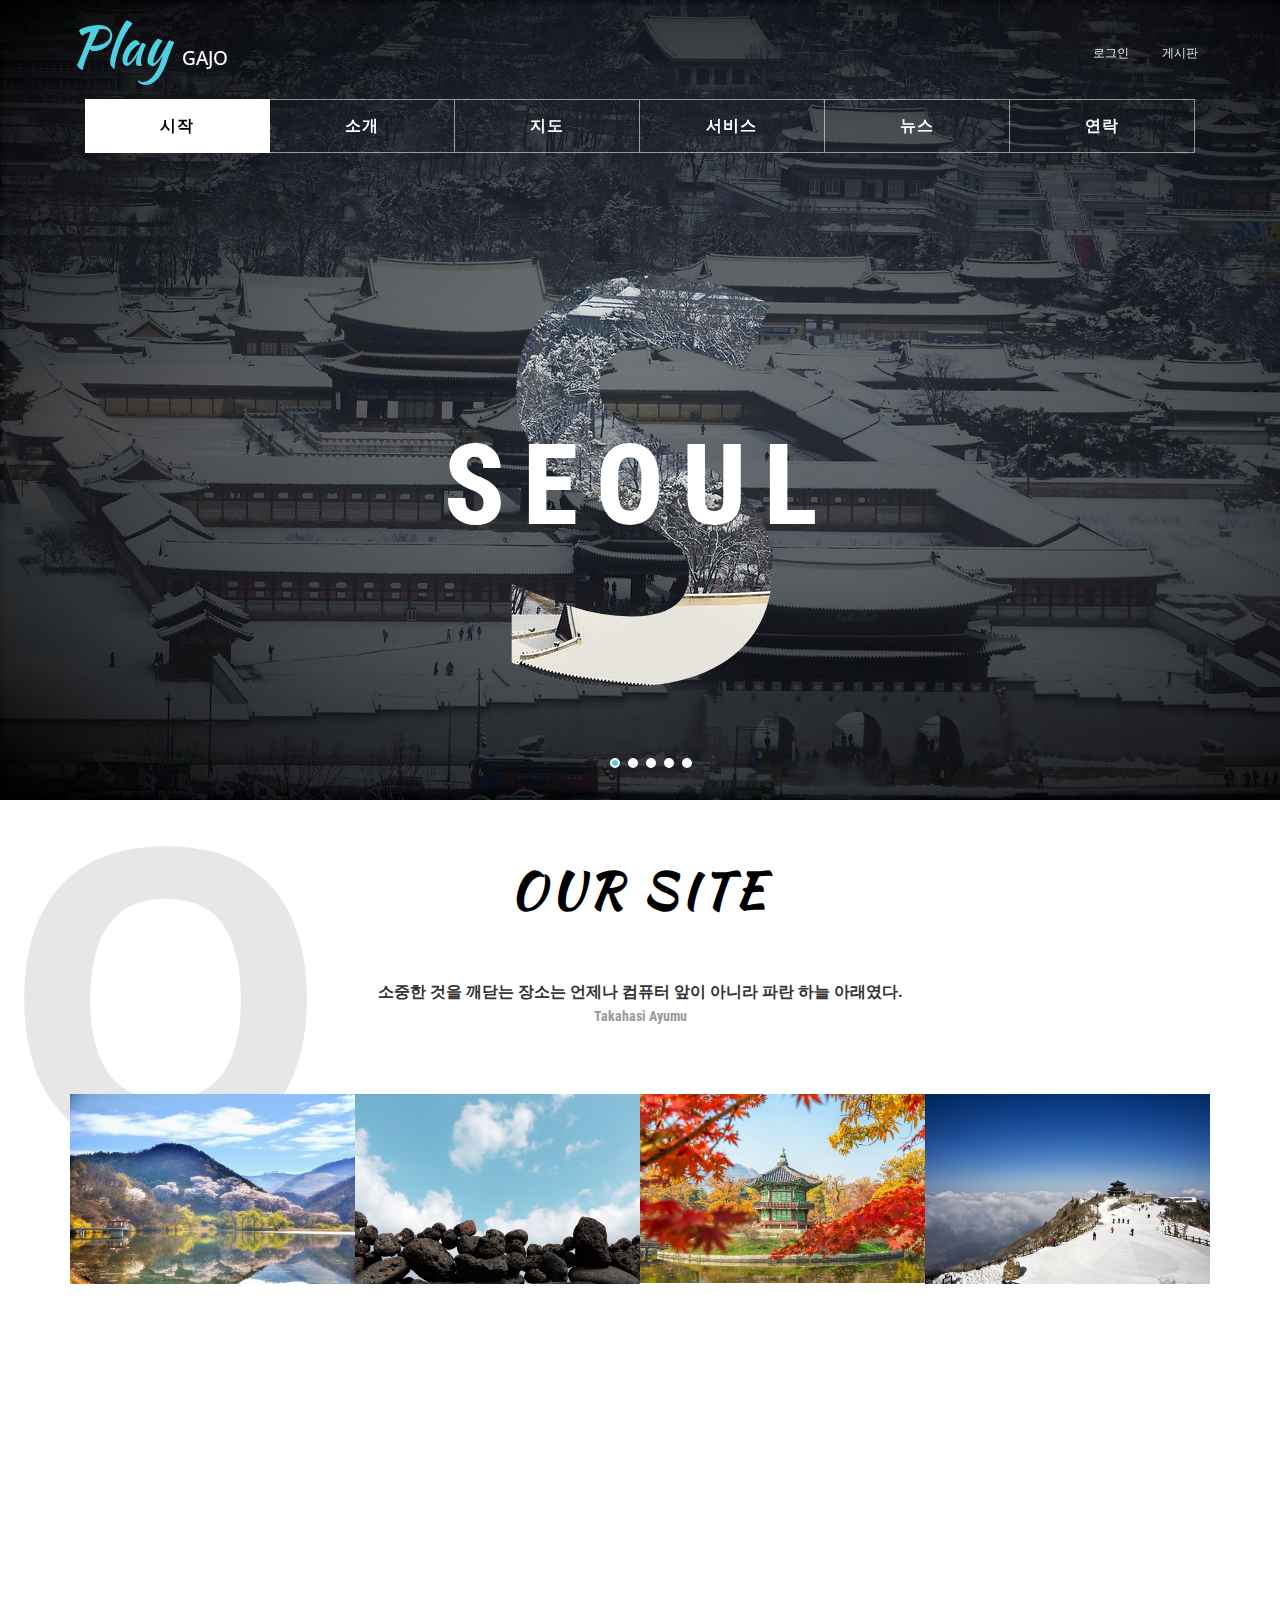
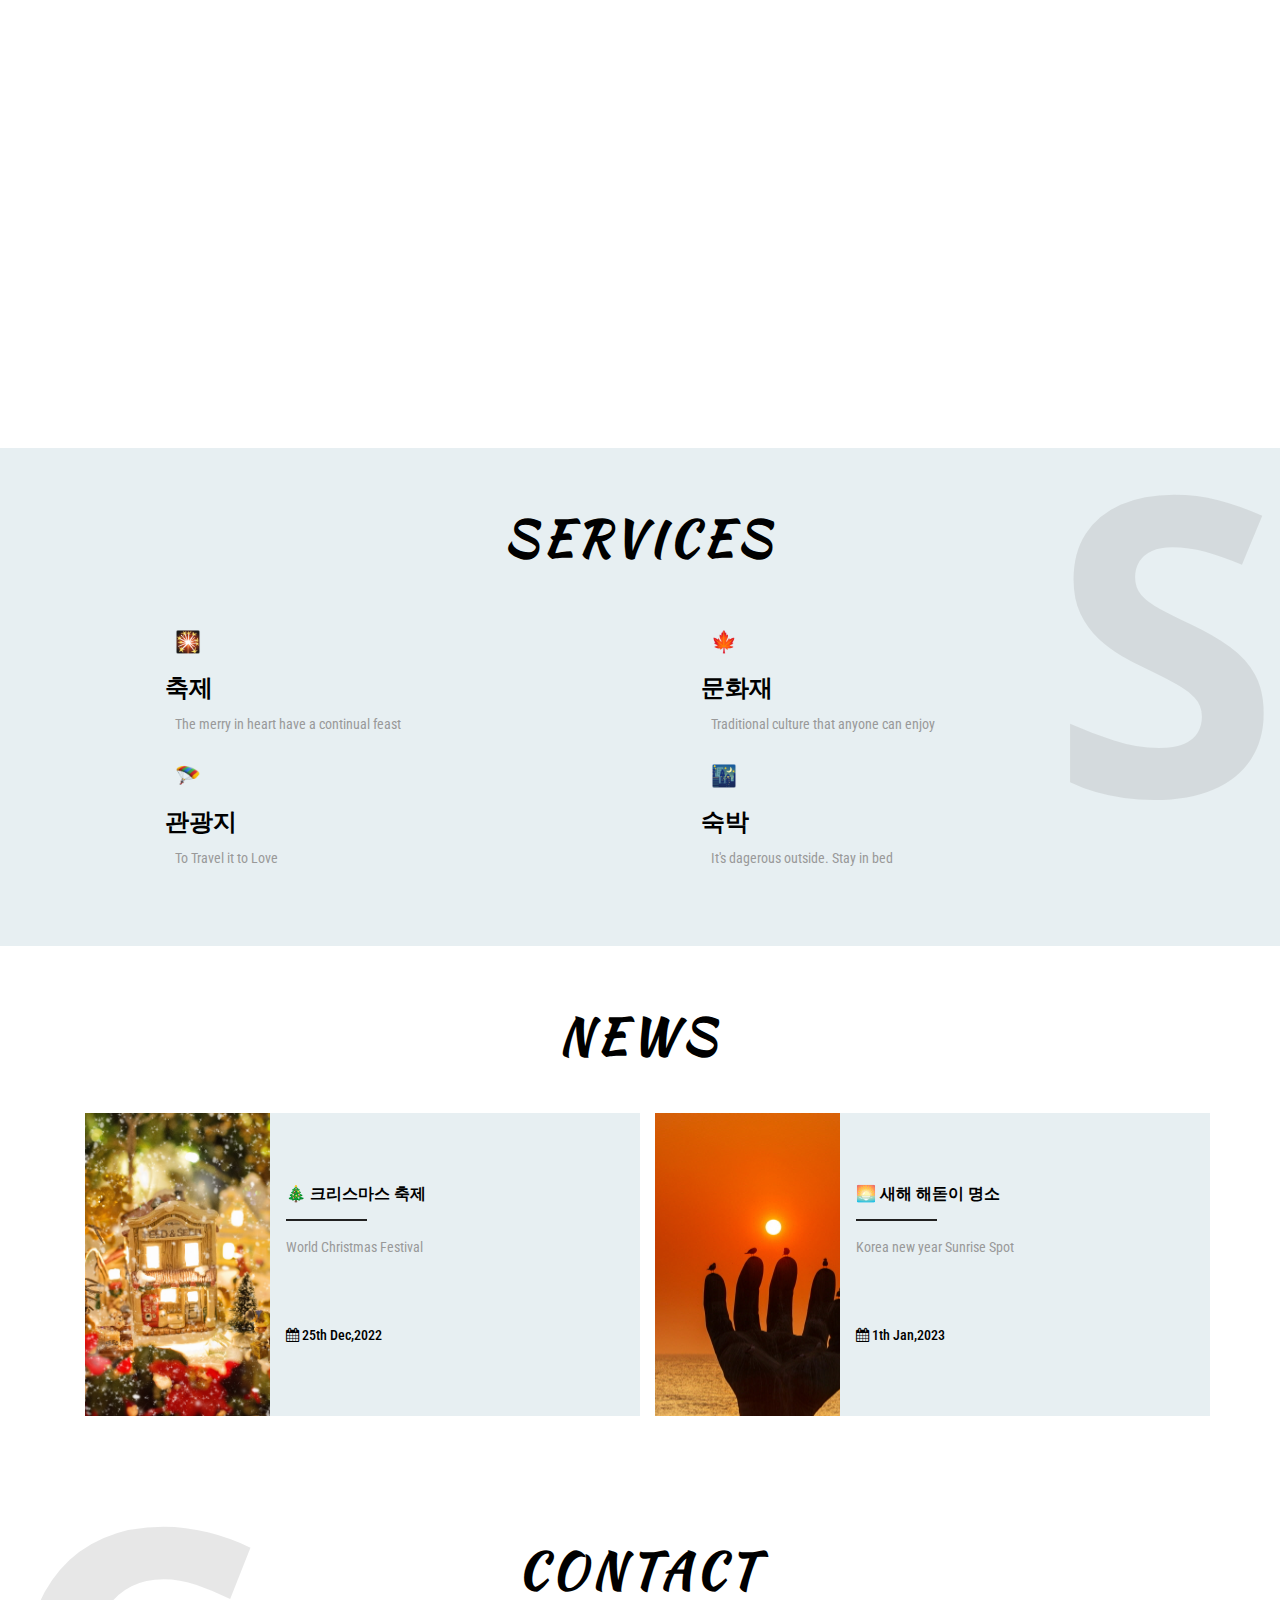
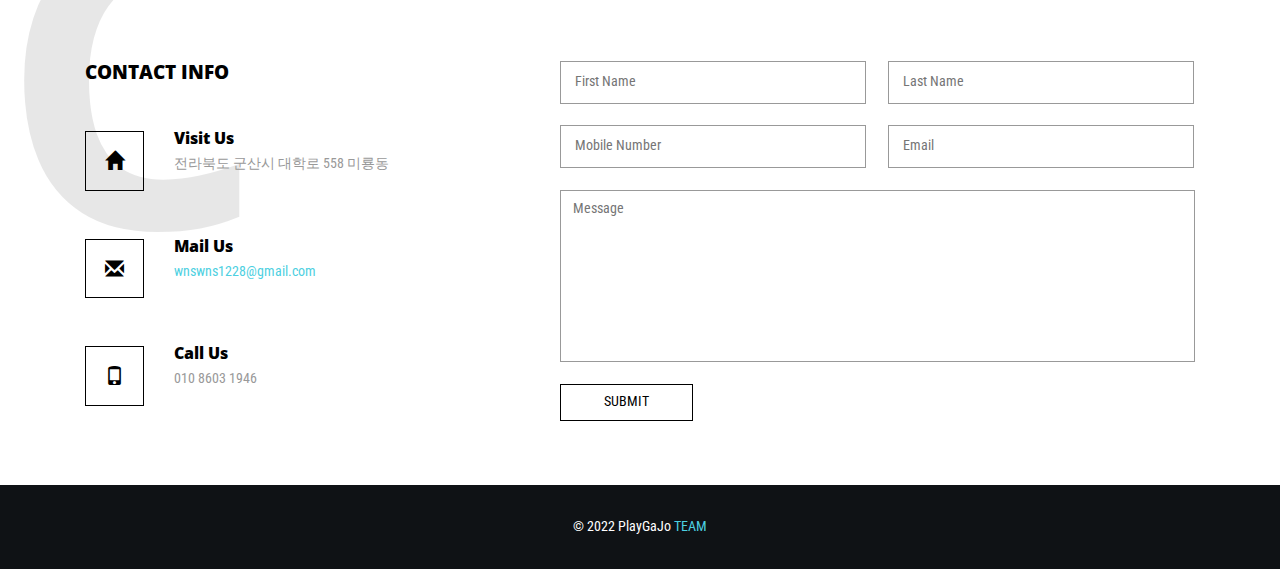
<file: website/index.html>
<!--A Design by W3layouts
Author: W3layout
Author URL: http://w3layouts.com
License: Creative Commons Attribution 3.0 Unported
License URL: http://creativecommons.org/licenses/by/3.0/
-->
<!DOCTYPE html>
<html lang="en">
<head>
<title>Global Tours a Travel Category Bootstrap responsive Website Template | Home :: w3layouts</title>
<meta name="viewport" content="width=device-width, initial-scale=1">
<meta charset="utf-8">
<meta name="keywords" content="Global Tours Responsive web template, Bootstrap Web Templates, Flat Web Templates, Android Compatible web template, 
Smartphone Compatible web template, free webdesigns for Nokia, Samsung, LG, SonyEricsson, Motorola web design" />
<script type="application/x-javascript"> addEventListener("load", function() { setTimeout(hideURLbar, 0); }, false); function hideURLbar(){ window.scrollTo(0,1); } </script>
<!-- bootstrap-css -->
<link href="css/bootstrap.css" rel="stylesheet" type="text/css" media="all" />
<!--// bootstrap-css -->
<!-- css -->
<link rel="stylesheet" href="css/style.css" type="text/css" media="all" />
<!--// css -->
<!-- font-awesome icons -->
<link href="css/font-awesome.css" rel="stylesheet"> 
<!-- //font-awesome icons -->
<!-- font -->
<link href="//fonts.googleapis.com/css?family=Kaushan+Script&amp;subset=latin-ext" rel="stylesheet">
<link href="//fonts.googleapis.com/css?family=Open+Sans:300,300i,400,400i,600,600i,700,700i,800,800i" rel="stylesheet">
<link href='//fonts.googleapis.com/css?family=Roboto+Condensed:400,700italic,700,400italic,300italic,300' rel='stylesheet' type='text/css'>
<!-- //font -->
<script src="js/jquery-1.11.1.min.js"></script>
<script src="js/bootstrap.js"></script>
<script type="text/javascript">
	jQuery(document).ready(function($) {
		$(".scroll").click(function(event){		
			event.preventDefault();
			$('html,body').animate({scrollTop:$(this.hash).offset().top},1000);
		});
	});
</script> 
<!--[if lt IE 9]>
  <script src="https://oss.maxcdn.com/libs/html5shiv/3.7.0/html5shiv.js"></script>
<![endif]-->
</head>
<body>
	<div class="banner-top">
		<div class="slider">
			<div class="callbacks_container">
				<ul class="rslides callbacks callbacks1" id="slider4">
					<li>
						<div class="w3layouts-banner-top">
							<div class="container">
								<div class="agileits-banner-info">
									<h3>S</h3>
									<h4>Seoul</h4>
								</div>	
							</div>
						</div>
					</li>
					<li>
						<div class="w3layouts-banner-top w3layouts-banner-top1">
							<div class="container">
								<div class="agileits-banner-info1">
									<h3>B</h3>
									<h4>Busan</h4>
								</div>
							</div>
						</div>
					</li>
					<li>
						<div class="w3layouts-banner-top w3layouts-banner-top2">
							<div class="container">
								<div class="agileits-banner-info2">
									<h3>G</h3>
									<h4>Gangneung</h4>
								</div>
							</div>
						</div>
					</li>
					<li>
						<div class="w3layouts-banner-top w3layouts-banner-top3">
							<div class="container">
								<div class="agileits-banner-info3">
									<h3>I</h3>
									<h4>Incheon</h4>
								</div>
							</div>
						</div>
					</li>
					<li>
						<div class="w3layouts-banner-top w3layouts-banner-top4">
							<div class="container">
								<div class="agileits-banner-info4">
									<h3>D</h3>
									<h4>Daejeon</h4>
								</div>
							</div>
						</div>
					</li>
				</ul>
			</div>
			<div class="clearfix"> </div>
			<script src="js/responsiveslides.min.js"></script>
			<script>
						// You can also use "$(window).load(function() {"
						$(function () {
						  // Slideshow 4
						  $("#slider4").responsiveSlides({
							auto: true,
							pager:true,
							nav:false,
							speed: 500,
							namespace: "callbacks",
							before: function () {
							  $('.events').append("<li>before event fired.</li>");
							},
							after: function () {
							  $('.events').append("<li>after event fired.</li>");
							}
						  });
					
						});
			</script>
			<!--banner Slider starts Here-->
		</div>
	</div>
	<!-- banner -->
	<div class="banner">
		<div class="header">
			<div class="container">
				<div class="header-left">
					<div class="w3layouts-logo">
						<h1>
							<a href="index.html">Play <span>GaJo</span></a>
						</h1>
					</div>
				</div>
				<div class="header-right">
					<div id="signup" >
						<button style="height:30px; width:70px; font-size:12px; background-color:transparent; border-color:transparent; color:white; opacity:0.9;" onclick="location.href='login.html'">로그인</button> 
						<button style="height:30px; width:60px; font-size:12px; background-color:transparent; border-color:transparent; color:aliceblue; opacity:0.9;" onclick="location.href='http://localhost/index.php'">게시판</button>
					</div>
				</div>
				<div class="clearfix"> </div>
			</div>
		</div>
		<div class="header-bottom">
			<div class="container">
				<div class="top-nav">
						<nav class="navbar navbar-default">
								<div class="navbar-header">
									<button type="button" class="navbar-toggle collapsed" data-toggle="collapse" data-target="#bs-example-navbar-collapse-1">
										<span class="sr-only">Toggle navigation</span>
										<span class="icon-bar"></span>
										<span class="icon-bar"></span>
										<span class="icon-bar"></span>
									</button>
								</div>
							<!-- Collect the nav links, forms, and other content for toggling -->
							<div class="collapse navbar-collapse" id="bs-example-navbar-collapse-1">
								<ul class="nav navbar-nav">
									<li><a class="active list-border scroll" href="index.html">시작</a></li>
									<li><a href="#about" class="scroll">소개</a></li>
									<li><a href="#maps" class="scroll">지도</a></li>
									<li><a href="#services" class="scroll">서비스</a></li>
									<li><a href="#news" class="scroll">뉴스</a></li>
									<li><a class="list-border1 scroll" href="#contact" class="scroll">연락</a></li>
								</ul>	
								<div class="clearfix"> </div>
							</div>	
						</nav>		
				</div>
			</div>
		</div>
	</div>
	<!-- //banner -->
		<!-- about -->
		<div class="about" id="about">
			<div class="w3-about-top">
				<h3>O</h3>
			</div>
			<div class="w3l-about">
				<div class="container">
					<div class="w3ls-heading">
						<h2>Our Site</h2>
					</div>
					<div class="w3ls-about-info">
						<div style="text-align:center">
							<strong>소중한 것을 깨닫는 장소는 언제나 컴퓨터 앞이 아니라 파란 하늘 아래였다.</strong>
							<p><strong>Takahasi Ayumu</strong></p>
						</div>
						<div class="w3ls-about-grids">
							<div class="col-md-3 w3ls-about-grid">
								<img src="images/a1.jpg" alt="" />
							</div>
							<div class="col-md-3 w3ls-about-grid">
								<img src="images/a2.jpg" alt="" />
							</div>
							<div class="col-md-3 w3ls-about-grid">
								<img src="images/a3.jpg" alt="" />
							</div>
							<div class="col-md-3 w3ls-about-grid">
								<img src="images/a4.jpg" alt="" />
							</div>
							<div class="clearfix"> </div>
						</div>
					</div>
				</div>
			</div>
		</div>
		<!-- //about -->
	<!-- map -->
	<div id="map" style="width:100%; height:700px; position:relative; margin:0 auto;"></div>
		<script type="text/javascript" src=""></script>
		<script src="js/map.js"></script>
	</div>
	<!-- //map -->
	<!-- services -->
	<div class="services" id="services">
		<div class="w3-services-top">
			<h3>S</h3>
		</div>
		<div class="w3l-about w3l-services">
			<div class="container">
				<div class="w3ls-heading">
					<h3>Services</h3>
				</div>
				<div class="agileits-services-grids">
					<div class="col-md-4 agileits-services-grid">
						<p style="font-size:130%">🎇</p>
						<h4>축제</h4>
						<p>The merry in heart have a continual feast</p>
					</div>
					<div class="col-md-4 agileits-services-grid">
						<p style="font-size:130%">🍁</p>
						<h4>문화재</h4>
						<p>Traditional culture that anyone can enjoy</p>
					</div><br>
					<div class="col-md-4 agileits-services-grid">
						<p style="font-size:130%">🪂</p>
						<h4>관광지</h4>
						<p>To Travel it to Love</p>
					</div>
					<div class="col-md-4 agileits-services-grid">
						<p style="font-size:130%">🌃</p>
						<h4>숙박</h4>
						<p>It's dagerous outside. Stay in bed</p>
					</div>
					<div class="clearfix"> </div>
				</div>
			</div>
		</div>
	</div>
	<!-- //services -->
	<!-- news -->
	<div class="news" id="news">
		<div class="w3-news-top">
			<h3></h3>
		</div>
		<div class="w3l-about w3l-news">
			<div class="container">
				<div class="w3ls-heading">
					<h3>News</h3>
				</div>
				<div class="wthree-news-grids">
					<div class="col-md-6 agile-news-right-info">
						<div class="col-sm-4 agile-news-img">	
						</div>
						<div class="col-sm-8 agile-news-img-info">
							<h5><a href="#" data-toggle="modal" data-target="#myModal">🎄 크리스마스 축제 </a></h5>
							<div class="agileits-w3layouts-border"> </div>
							<p>World Christmas Festival<br><br><br></p>
							<h6><i class="fa fa-calendar" aria-hidden="true"></i> 25th Dec,2022</h6>
						</div>
						<div class="clearfix"> </div>
					</div>
					<div class="col-md-6 agile-news-right-info">
						<div class="col-sm-4 agile-news-img agile-news-img1">
						</div>
						<div class="col-sm-8 agile-news-img-info">
							<h5><a href="#" data-toggle="modal" data-target="#myModal2">🌅 새해 해돋이 명소 </a></h5>
							<div class="agileits-w3layouts-border"> </div>
							<p>Korea new year Sunrise Spot<br><br><br></p>
							<h6><i class="fa fa-calendar" aria-hidden="true"></i> 1th Jan,2023</h6>
						</div>
						<div class="clearfix"> </div>
					</div>
					<div class="clearfix"> </div>
				</div>
			</div>
		</div>
	</div>
	<!-- //news -->
	<!-- modal -->
	<div class="modal about-modal fade" id="myModal" tabindex="-1" role="dialog">
		<div class="modal-dialog" role="document">
			<div class="modal-content">
				<div class="modal-header"> 
					<button type="button" class="close" data-dismiss="modal" aria-label="Close"><span aria-hidden="true">&times;</span></button>						
						<h4 class="modal-title">Global <span>Tours</span></h4>
						<h5>25 Dec 2022</h5>
					</div> 
					<div class="modal-body">
					<div class="agileits-w3layouts-info">
						<img src="images/n1.jpg" alt="" />
						<p>크리스마스 또는 크리스마스 데이 영어로는 Christmas, X-mas 또는 Christmas Day는 한국어로 흔히 성탄절, 공식적으로기독탄신일이라고 하며, 라틴어 '그리스도'에서 온 영어 단어다. 기독교에서는 율리우스력 AD 137년에 로마 가톨릭교회 주교 텔레스포로가 "엄숙한 절기로 지키도록 하라" 명하였으나 정식으로 지키게 된 것은 로마 가톨릭 주교 율리오 1세가 AD 350년에 12월 25일을 예수의 탄신을 기념하는 날로 정한 것에서 유래하여 현재까지 매년 12월 25일을 성탄절로 정해 기념하고 있다.</p>
					</div>
				</div>
			</div>
		</div>
	</div>
	<div class="modal about-modal fade" id="myModal2" tabindex="-1" role="dialog">
		<div class="modal-dialog" role="document">
			<div class="modal-content">
				<div class="modal-header"> 
					<button type="button" class="close" data-dismiss="modal" aria-label="Close"><span aria-hidden="true">&times;</span></button>						
						<h4 class="modal-title">Korea <span>Tours</span></h4>
						<h5>1 Jan 2023</h5>
					</div> 
					<div class="modal-body">
					<div class="agileits-w3layouts-info">
						<img src="images/n2.jpg" alt="" />
						<p>호미곶은 한반도의 최동단에 위치, 한반도 지형상 호랑이 꼬리에 해당하는 곳이다. 고산자 김정호는 대동여지도를 만들면서 이곳을 일곱번이나 답사 측정한 뒤 우리나라의 가장 동쪽임을 확인하였다고 한다. 또한 16세기 조선 명종때 풍수지리학자인 격암 남사고는 이곳을 우리나라 지형상 호랑이 꼬리에 해당한다고 기술하면서 천하 제일의 명당이라 하였고,육당 최남선은 백두산 호랑이가 앞발로 연해주를 할퀴는 형상으로 한반도를 묘사하면서 일출제일의 이곳을 조선십경의 하나로 꼽았다.</p>
					</div>
				</div>
			</div>
		</div>
	</div>
	<!-- //modal -->
	<!-- contact -->
	<div class="contact" id="contact">
		<div class="w3-contact-top">
			<h3>C</h3>
		</div>
		<div class="w3l-about w3l-team">
			<div class="container">
				<div class="w3ls-heading">
					<h3>Contact</h3>
				</div>
				<div class="agile-contact-grids">
					<div class="col-md-5 address">
						<h4>Contact Info</h4>
						<div class="address-row">
							<a href="https://www.kunsan.ac.kr/ssw/index.kunsan">
							<div class="col-md-2 w3-agile-address-left">
								<span class="glyphicon glyphicon-home" aria-hidden="true"></span>
							</div>
							<div class="col-md-10 w3-agile-address-right">
								<h5>Visit Us</h5>
								<p>전라북도 군산시 대학로 558 미룡동 </p>
							</div>
							<div class="clearfix"> </div>
							</a>
						</div>
						<div class="address-row">
							<div class="col-md-2 w3-agile-address-left">
								<span class="glyphicon glyphicon-envelope" aria-hidden="true"></span>
							</div>
							<div class="col-md-10 w3-agile-address-right">
								<h5>Mail Us</h5>
								<p><a href="mailto:info@example.com"> wnswns1228@gmail.com</a></p>
							</div>
							<div class="clearfix"> </div>
						</div>
						<div class="address-row">
							<div class="col-md-2 w3-agile-address-left">
								<span class="glyphicon glyphicon-phone" aria-hidden="true"></span>
							</div>
							<div class="col-md-10 w3-agile-address-right">
								<h5>Call Us</h5>
								<p>010 8603 1946</p>
							</div>
							<div class="clearfix"> </div>
						</div>
					</div>
					<div class="col-md-7 contact-form">
						<form action="#" method="post">
							<input type="text" name="First Name" placeholder="First Name" required="">
							<input class="email" name="Last Name" type="text" placeholder="Last Name" required="">
							<input type="text" name="Number" placeholder="Mobile Number" required="">
							<input class="email" name="Email" type="email" placeholder="Email" required="">
							<textarea name="Message" placeholder="Message" required=""></textarea>
							<input type="submit" value="SUBMIT">
						</form>
					</div>
					<div class="clearfix"> </div>	
				</div>
			</div>
		</div>
	</div>
	<!-- //contact -->
	<!-- footer -->
	<div class="footer">
		<div class="container">
			<div class="copyright">
				<p>© 2022 PlayGaJo <a href="https://drive.google.com/drive/folders/1tb6dNBwUCMhU6y9acBpTfEXyUB3IGJ1k"> TEAM</a> </p>
			</div>
		</div>
	</div>
	<!-- //footer -->
	<script src="js/responsiveslides.min.js"></script>
	<script src="js/SmoothScroll.min.js"></script>
	<script type="text/javascript" src="js/move-top.js"></script>
	<script type="text/javascript" src="js/easing.js"></script>
	<!-- here stars scrolling icon -->
	<script type="text/javascript">
		$(document).ready(function() {
			/*
				var defaults = {
				containerID: 'toTop', // fading element id
				containerHoverID: 'toTopHover', // fading element hover id
				scrollSpeed: 1200,
				easingType: 'linear' 
				};
			*/
								
			$().UItoTop({ easingType: 'easeOutQuart' });
								
			});
	</script>
<!-- //here ends scrolling icon -->
</body>	
</html>
</file>
<file: website/css/style.css>
/*--A Design by W3layouts 
Author: W3layout
Author URL: http://w3layouts.com
License: Creative Commons Attribution 3.0 Unported
License URL: http://creativecommons.org/licenses/by/3.0/
--*/
body a {
  transition: 0.5s all;
  -webkit-transition: 0.5s all;
  -o-transition: 0.5s all;
  -moz-transition: 0.5s all;
  -ms-transition: 0.5s all;
}
html, body{
    font-size: 100%;
	font-family: 'Roboto Condensed', sans-serif;
}
body{
	background:#FFFFFF;
}
/*-- banner-top --*/
.w3layouts-banner-top{
    background: url(../images/1.jpg) no-repeat 0px 0px;
    background-size: cover;
}
.w3layouts-banner-top1{
	background: url(../images/2.jpg) no-repeat 0px 0px;
    background-size: cover;	
}
.w3layouts-banner-top2{
	background: url(../images/3.jpg) no-repeat 0px 0px;
    background-size: cover;	
}
.w3layouts-banner-top3{
	background: url(../images/4.jpg) no-repeat 0px 0px;
    background-size: cover;	
}
.w3layouts-banner-top4{
	background: url(../images/5.jpg) no-repeat 0px 0px;
    background-size: cover;	
}
/*-- //banner-top --*/
/*-- banner --*/
.banner{
	position: absolute;
    top: 0;
    z-index: 99;
    text-align: center;
    left: 0;
    width: 100%;
}
/*-- header-left --*/
.header {
    padding: 1em 0;
}
.header-left{
	float: left;
}
.w3layouts-logo h1 {
    margin: 0;
}
.w3layouts-logo h1 a {
	color: #4DD0E1;
    font-size: 1.5em;
    text-decoration: none;
    font-family: 'Kaushan Script', cursive;
}
.w3layouts-logo h1 a span{
	font-size: .35em;
    text-transform: uppercase;
    color: #FFFFFF !important;
    font-family: 'Open Sans', sans-serif;
}
/*-- //header-left --*/
.header-right{
	float: right;
    margin: 1.4em 0 0 0;
}
.header-right p{
	color:#FFFFFF;
	font-size:.9em;
	margin:0;
}
.header-right i.fa.fa-phone{
    margin: 0 .5em 0 0;
}
/*-- top-nav --*/
.top-nav{
    margin: .5em 0 0 0;
}
.top-nav ul{
    padding: 0;
    margin: 0;
}
.top-nav ul li{
    display: inline-block;
    float: left;
    width: 16.66%;
}
.top-nav ul li:nth-child(6){
	margin-right:0;
}
ul.nav.navbar-nav {
    float: none;
    text-align: center;
}
.navbar-default{
    background: none;
    border: none;
    margin: 0;
}
.navbar {
    min-height: 0;
}
.navbar-default .navbar-nav > .open > a, .navbar-default .navbar-nav > .open > a:hover, .navbar-default .navbar-nav > .open > a:focus {
    background: none;
    box-shadow: 1px 0px 0px 0px rgba(72, 72, 72, 0);
    outline: none;
    border-right: solid 1px #FFFFFF;
    border-top: solid 1px #FFFFFF;
    border-bottom: solid 1px #FFFFFF;

}
.top-nav ul li a{
    color: #ffffff !important;
    font-size: 1em;
    margin: 0;
    text-decoration: none;
    padding: 1em;
    font-weight: 600;
    font-family: 'Roboto Condensed', sans-serif;
    letter-spacing: 1px;
    border-right: solid 1px rgba(255, 255, 255, 0.54);
    border-top: solid 1px rgba(255, 255, 255, 0.54);
    border-bottom: solid 1px rgba(255, 255, 255, 0.54);
}
.top-nav ul li a.list-border{
	border-left: solid 1px #FFFFFF;
}
.top-nav ul li a:hover{
    color: #000000 !important;
    background: #ffffff !important;
}
.top-nav ul li a.active{
    color: #000000 !important;
    background: #ffffff !important;
}
ul.dropdown-menu {
    background: rgba(0, 0, 0, 0.27);
    box-shadow: 0 0 0;
    border: none;
    margin: 0;
    top: 3.8em;
    left: 0px;
    min-width: 184px;
}
ul.dropdown-menu li{
	width:100% !important;
}
.dropdown-menu > li > a {
    display: block;
    padding: .5em 1em !important;
    text-align: center;
    clear: both;
    margin: .2em 0 !important;
    font-weight: normal;
    line-height: 1.42857143;
    color: #FFF !important;
    border: none !important;
}
.dropdown-menu > li > a:hover, .dropdown-menu > li > a:focus {
    background: none;
}
.dropdown-submenu {
    position: relative;
}

.dropdown-submenu>.dropdown-menu {
    top: 0;
    left: 103%;
    margin-top: -6px;
    margin-left: -1px;
    -webkit-border-radius: 0 6px 6px 6px;
    -moz-border-radius: 0 6px 6px;
    border-radius: 0 6px 6px 6px;
}

.dropdown-submenu:hover>.dropdown-menu {
    display: block;
}

.dropdown-submenu>a:after {
    display: block;
    content: " ";
    float: right;
    width: 0;
    height: 0;
    border-color: transparent;
    border-width: 5px 0 5px 5px;
    margin-top: 5px;
    margin-right: -10px;
}

.dropdown-submenu:hover>a:after {
    border-left-color: #fff;
}

.dropdown-submenu.pull-left {
    float: none;
}

.dropdown-submenu.pull-left>.dropdown-menu {
    left: -100%;
    margin-left: 10px;
    -webkit-border-radius: 6px 0 6px 6px;
    -moz-border-radius: 6px 0 6px 6px;
    border-radius: 6px 0 6px 6px;
}
/*-- //top-nav --*/
.w3layouts-banner-slider {
    margin: 8em 0;
}
.agileits-banner-info,.agileits-banner-info1,.agileits-banner-info2,.agileits-banner-info3,.agileits-banner-info4 {
	text-align: center;
    padding: 15em 0 7em;
}
.agileits-banner-info h3{
    color: #4DD0E1;
    font-size: 35em;
    margin: 0;
    line-height: .8em;
    font-weight: 700;
    text-transform: uppercase;
    font-family: 'Open Sans', sans-serif;
    -webkit-text-fill-color: transparent;
    background: -webkit-linear-gradient(transparent, transparent), url(../images/1a.jpg) repeat 0px 0px;
    background: -o-linear-gradient(transparent, transparent);
    -webkit-background-clip: text;
}
.agileits-banner-info1 h3{
	color: #4DD0E1;
    font-size: 35em;
    margin: 0;
    line-height: .8em;
    font-weight: 700;
    text-transform: uppercase;
    font-family: 'Open Sans', sans-serif;
    -webkit-text-fill-color: transparent;
    background: -webkit-linear-gradient(transparent, transparent), url(../images/2a.jpg) repeat 0px 0px;
    background: -o-linear-gradient(transparent, transparent);
    -webkit-background-clip: text;
}
.agileits-banner-info2 h3{
	color: #4DD0E1;
    font-size: 35em;
    margin: 0;
    line-height: .8em;
    font-weight: 700;
    text-transform: uppercase;
    font-family: 'Open Sans', sans-serif;
    -webkit-text-fill-color: transparent;
    background: -webkit-linear-gradient(transparent, transparent), url(../images/3a.jpg) repeat 0px 0px;
    background: -o-linear-gradient(transparent, transparent);
    -webkit-background-clip: text;
}
.agileits-banner-info3 h3{
	color: #4DD0E1;
    font-size: 35em;
    margin: 0;
    line-height: .8em;
    font-weight: 700;
    text-transform: uppercase;
    font-family: 'Open Sans', sans-serif;
    -webkit-text-fill-color: transparent;
    background: -webkit-linear-gradient(transparent, transparent), url(../images/4a.jpg) repeat -144px -107px;
    background: -o-linear-gradient(transparent, transparent);
    -webkit-background-clip: text;
}
.agileits-banner-info4 h3{
	color: #4DD0E1;
    font-size: 35em;
    margin: 0;
    line-height: .8em;
    font-weight: 700;
    text-transform: uppercase;
    font-family: 'Open Sans', sans-serif;
    -webkit-text-fill-color: transparent;
    background: -webkit-linear-gradient(transparent, transparent), url(../images/5a.jpg) repeat 0px 0px;
    background: -o-linear-gradient(transparent, transparent);
    -webkit-background-clip: text;
}
.agileits-banner-info h4,.agileits-banner-info1 h4,.agileits-banner-info2 h4,.agileits-banner-info3 h4,.agileits-banner-info4 h4{
    color: #FFFFFF;
    font-size: 7em;
    margin: 0;
    text-transform: uppercase;
    font-weight: 800;
    letter-spacing: 18px;
    position: absolute;
    top: 53%;
    left: 0;
    width: 100%;
    text-align: center;
}
/*--slider--*/
#slider2,
#slider3 {
  box-shadow: none;
  -moz-box-shadow: none;
  -webkit-box-shadow: none;
  margin: 0 auto;
}
.rslides_tabs li:first-child {
  margin-left: 0;
}
.rslides_tabs .rslides_here a {
  background: rgba(255,255,255,.1);
  color: #fff;
  font-weight: bold;
}
.events {
  list-style: none;
}
.callbacks_container {
  position: relative;
  float: left;
  width: 100%;
}
.callbacks {
  position: relative;
  list-style: none;
  overflow: hidden;
  width: 100%;
  padding: 0;
  margin: 0;
}
.callbacks li {
  position: absolute;
  width: 100%;
}
.callbacks img {
  position: relative;
  z-index: 1;
  height: auto;
  border: 0;
}
.callbacks .caption {
	display: block;
	position: absolute;
	z-index: 2;
	font-size: 20px;
	text-shadow: none;
	color: #fff;
	left: 0;
	right: 0;
	padding: 10px 20px;
	margin: 0;
	max-width: none;
	top: 10%;
	text-align: center;
}
.callbacks_nav {
    position: absolute;
    -webkit-tap-highlight-color: rgba(0,0,0,0);
    bottom: 355px;
    left: 0;
    z-index: 9;
    text-indent: -9999px;
    overflow: hidden;
    text-decoration: none;
    width: 62px;
    height: 62px;
    background: transparent url(../images/arrows1.png) no-repeat left top;
}
.callbacks_nav.next {
	left: auto;
    background-position: right top;
    right: 3%;
 }
 .callbacks_nav.prev {
    right: auto;
    background-position: left top;
    left: 3%;
}
#slider3-pager a {
  display: inline-block;
}
#slider3-pager span{
  float: left;
}
#slider3-pager span{
	width:100px;
	height:15px;
	background:#fff;
	display:inline-block;
	border-radius:30em;
	opacity:0.6;
}
#slider3-pager .rslides_here a {
  background: #FFF;
  border-radius:30em;
  opacity:1;
}
#slider3-pager a {
  padding: 0;
}
#slider3-pager li{
	display:inline-block;
}
.rslides {
  position: relative;
  list-style: none;
  overflow: hidden;
  width: 100%;
  padding: 0;
}
.rslides li {
  -webkit-backface-visibility: hidden;
  position: absolute;
  display:none;
  width: 100%;
  left: 0;
  top: 0;
}
.rslides li{
  position: relative;
  display: block;
  float: left;
}
.rslides img {
  height: auto;
  border: 0;
  }
.callbacks_tabs{
    list-style: none;
    position: absolute;
    top: 93%;
    left: 47%;
    padding: 0;
    margin: 0;
    display: block;
    z-index: 99;
}
.slider-top span{
	font-weight:600;
}
.callbacks_tabs li{
    display: inline-block;
    margin: 0;
}
/*----*/
.callbacks_tabs a{
 visibility: hidden;
}
.callbacks_tabs a:after {
    content: "\f111";
    font-size: 0;
    font-family: FontAwesome;
    visibility: visible;
    display: block;
    height: 10px;
    width: 10px;
    display: inline-block;
    background: #ffffff;
    border: 2px solid #ffffff;
    border-radius: 50%;
    -webkit-border-radius: 50%;
    -o-border-radius: 50%;
    -moz-border-radius: 50%;
    -ms-border-radius: 50%;
}
.callbacks_here a:after{
    background: #4dd0e1;
    border: 2px solid #ffffff;
}
/*-- //slider --*/
/*-- about --*/
.about,.services,.gallery,.testimonial,.news,.team{
    position: relative;
}
.w3-about-top,.w3-services-top,.w3-gallery-top,.w3-testimonial-top,.w3-news-top,.w3-team-top,.w3-subscribe-top,.w3-contact-top{
    position: absolute;
}
.w3-about-top h3,.w3-services-top h3,.w3-gallery-top h3,.w3-testimonial-top h3,.w3-news-top h3,.w3-team-top h3,.w3-subscribe-top h3,.w3-contact-top h3{
	color: rgba(153, 153, 153, 0.23);
    font-size: 26em;
    margin: 0;
    text-align: left;
    font-weight: 700;
    font-family: 'Open Sans', sans-serif;
    line-height: .9em;
}
.w3l-about{
    width: 100%;
    top: 0;
    padding: 4em 0;
}
.w3ls-heading h2,.w3ls-heading h3{
	color: #000000;
    font-size: 3em;
    margin: 0;
    font-family: 'Kaushan Script', cursive;
    text-align: center;
    text-transform: uppercase;
    font-weight: 800;
    letter-spacing: 5px;
}
.w3ls-about-info{
	margin:4em 0 0 0;
}
.w3ls-about-info p{
	color: #999999;
    font-size: .9em;
    margin: 0 auto;
    line-height: 1.8em;
    width: 64%;
    text-align: center;
}
.w3ls-about-grids{
	margin:4em 0 0 0;
}
.w3ls-about-grid{
	padding:0;
}
.w3ls-about-grid img{
	width:100%;
}
/*-- //about --*/
/*-- services --*/
.services{
	background:#e7eff2;
}
.w3-services-top {
    right: 0;
}
.w3l-services{
	background:#e7eff2;
}
.agileits-services-grids,.gallery-grids,.w3-agile-testimonial,.wthree-news-grids,.agile-team-grids,.w3-agile-subscribe{
	margin:50px 0 0 0;
}
.agileits-services-grid i.fa.fa-bus,.agileits-services-grid i.fa.fa-credit-card,.agileits-services-grid i.fa.fa-gift,.agileits-services-grid i.fa.fa-plane,.agileits-services-grid i.fa.fa-subway,.agileits-services-grid i.fa.fa-ship{
	color: #000000;
    font-size: 2em;
}
.agileits-services-grid h4{
	color: #000000;
    font-size: 1.5em;
    margin: .5em 0;
    font-family: 'Open Sans', sans-serif;
    font-weight: 600;
}
.agileits-services-grid p{
	color:#999999;
	font-size:.9em;
	margin:10px;
	line-height:1.8em;
}
.agileits-services-grid:nth-child(1),.agileits-services-grid:nth-child(2),.agileits-services-grid:nth-child(3), .agileits-services-grid:nth-child(4), .agileits-services-grid:nth-child(5) {
	margin:0 0 0 80px;
}
/*-- //services --*/
/*-- gallery --*/
.grid {
	position: relative;
	clear: both;
	margin: 0 auto;
	max-width: 1000px;
	list-style: none;
	text-align: center;
}

/* Common style */
.grid figure {
    position: relative;
    overflow: hidden;
    margin: 10px 0;
    height: auto;
    text-align: center;
    cursor: pointer;
    border: solid 7px #dbdbdb;
}

.grid figure img {
	position: relative;
	display: block;
	width: 100%;
	opacity: 0.8;
}

.grid figure figcaption {
	padding: 7em;
    color: #fff;
    text-transform: uppercase;
    font-size: 1.25em;
    -webkit-backface-visibility: hidden;
    backface-visibility: hidden;
}

.grid figure figcaption::before,
.grid figure figcaption::after {
	pointer-events: none;
}

.grid figure figcaption,
.grid figure figcaption > a {
	position: absolute;
	top: 0;
	left: 0;
	width: 100%;
	height: 100%;
}

/* Anchor will cover the whole item by default */
/* For some effects it will show as a button */
.grid figure figcaption > a {
	z-index: 1000;
	text-indent: 200%;
	white-space: nowrap;
	font-size: 0;
	opacity: 0;
}

.grid figure h3 {
    word-spacing: -0.15em;
    font-size: 1.5em;
    margin-top: 18%;
    color: #FFF;
    font-weight: 600;
}

.grid figure h2 span {
	font-weight: 800;
}


/*-----------------*/
/***** Apollo *****/
/*-----------------*/


figure.effect-apollo img {
	opacity: 0.95;
	-webkit-transition: opacity 0.35s, -webkit-transform 0.35s;
	transition: opacity 0.35s, transform 0.35s;
	-webkit-transform: scale3d(1.05,1.05,1);
	transform: scale3d(1.05,1.05,1);
}

figure.effect-apollo figcaption::before {
    position: absolute;
    top: 0;
    left: 0;
    width: 100%;
    height: 100%;
    background: rgba(0, 0, 0, 0.5);
    content: '';
    -webkit-transition: -webkit-transform 0.6s;
    transition: transform 0.6s;
    -webkit-transform: scale3d(1.9,1.4,1) rotate3d(0,0,1,45deg) translate3d(0,-100%,0);
    transform: scale3d(1.9,1.4,1) rotate3d(0,0,1,45deg) translate3d(0,-100%,0);
}


figure.effect-apollo:hover img {
	opacity: 0.6;
	-webkit-transform: scale3d(1,1,1);
	transform: scale3d(1,1,1);
}

figure.effect-apollo:hover figcaption::before {
	-webkit-transform: scale3d(1.9,1.4,1) rotate3d(0,0,1,45deg) translate3d(0,100%,0);
	transform: scale3d(1.9,1.4,1) rotate3d(0,0,1,45deg) translate3d(0,100%,0);
}

figure.effect-apollo:hover p {
	opacity: 1;
	-webkit-transition-delay: 0.1s;
	transition-delay: 0.1s;
}
/*-- //gallery --*/
/*-- testimonial --*/
.testimonial {
    background: #4DD0E1;
}
.w3-testimonial-top h3 {
    color: rgba(255, 255, 255, 0.23);
}
.w3-testimonial-top,.w3-team-top{
	right:0;
}
.testimonial-img-grid{
    width: 28%;
    margin: 0 auto;
}
.testimonial-img{
	float: left;
    width: 26.33%;
}
.testimonial-img:nth-child(2){
	margin:0 2em;
}
.testimonial-img img{
	width:100%;
	border-radius:50%;
	-webkit-border-radius:50%;
	-ms-border-radius:50%;
	-moz-border-radius:50%;
	-o-border-radius:50%;
}
.t-img1 img,.t-img2 img{
	opacity: 0.6;
}
.testimonial-img-info{
	margin:2em 0 0 0;
}
.testimonial-img-info{
	text-align:center;
}
.testimonial-img-info p{
    color: #FFFFFF;
    font-size: .9em;
    margin: 0 auto;
    width: 58%;
    line-height: 1.8em;
}
.testimonial-img-info h5{
    color: #FFFFFF;
    font-size: 1em;
    margin: 1em 0;
    font-family: 'Montserrat', sans-serif;
    font-weight: 700;
    text-transform: uppercase;
    letter-spacing: 4px;
}
.testimonial-img-info h6{
	color: #2e7d87;
    font-size: .9em;
    margin: 1em 0;
}
i.fa.fa-quote-left {
    font-size: 3em;
    margin-right: 1em;
}
i.fa.fa-quote-right{
    font-size: 3em;
    margin-left: 1em;
    vertical-align: text-top;
}
/*-- //testimonial --*/
/*-- news --*/
.agile-news-right-info{
    padding-right: 0;
}
.agile-news-img{
    background: url(../images/n1.jpg) no-repeat -64px 0px;
    background-size: cover;
    min-height: 303.53px;
}
.agile-news-img1{
    background: url(../images/n2.jpg) no-repeat -230px 0px !important;
    background-size: cover;
}
.agile-news-img-info{
    padding: 4.55em 1em;
    background: #e7eff2;
}
.agile-news-img-info h5{
	margin:0;
	font-size:1em;
}
.agile-news-img-info h5 a{
    color: #000000;
    font-weight: 600;
    text-decoration: none;
}
.agile-news-img-info h5 a:hover{
    color: #4dd0e1;
}
.agile-news-img-info h5 a:focus{
	outline:none;
}
.agileits-w3layouts-border{
	height: 2px;
    background: #212121;
    width: 24%;
    margin: 1em 0 0 0;
}
.agile-news-img-info p{
    color: #999999;
    font-size: .9em;
    margin: 1em 0;
    line-height: 1.8em;
}
.agile-news-img-info h6{
    margin: 0;
    color: #000000;
    font-size: .9em;
}
/*-- //news --*/
/*-- modal --*/
.agileits-w3layouts-info img{
	width:100%;
}
.modal-header h4 {
    text-align: center;
    color: #000000;
    font-family: 'Kaushan Script', cursive;
    font-size: 2em;
    font-weight: 700;
    text-transform: uppercase;
    margin: 0;
    letter-spacing: 2px;
}
.modal-header h4 span{
	font-weight: 400;
    font-family: 'Open Sans', sans-serif;
    font-size: .6em;
}
.modal-header h5{
    margin: 1em 0;
    color: #999999;
    font-size: 1em;
    text-align: center;
}
.modal-body p{
    margin: 1em 0 0 0;
    font-size: .875em;
    color: #999999;
    line-height: 1.8em;
}
/*-- //modal --*/
/*-- team --*/
.team {
    background: #e7eff2;
}
/* entire container, keeps perspective */
.flip-container {
	perspective: 1000px;
	transform-style: preserve-3d;
}
	/*  UPDATED! flip the pane when hovered */
	.flip-container:hover .back {
		transform: rotateY(0deg);
		-webkit-transform: rotateY(0deg);
		-ms-transform: rotateY(0deg);
		-o-transform: rotateY(0deg);
		-moz-transform: rotateY(0deg);
	}
	.flip-container:hover .front {
	    transform: rotateY(180deg);
		-webkit-transform: rotateY(180deg);
		-ms-transform: rotateY(180deg);
		-o-transform: rotateY(180deg);
		-moz-transform: rotateY(180deg);
	}

.flip-container, .back {
	width: 100%;
    height: 383px;
}

/* flip speed goes here */
.flipper {
	transition: 0.6s;
	transform-style: preserve-3d;

	position: relative;
}

/* hide back of pane during swap */
.front, .back {
	backface-visibility: hidden;
	transition: 0.6s;
	transform-style: preserve-3d;

	position: absolute;
	top: 0;
	left: 0;
}

/*  UPDATED! front pane, placed above back */
.front {
    z-index: 2;
    background: #000;
    transform: rotateY(0deg);
    -webkit-transform: rotateY(0deg);
    -ms-transform: rotateY(0deg);
    -o-transform: rotateY(0deg);
    -ms-transform: rotateY(0deg);
    box-shadow: 0 0px 1px rgb(107, 107, 107), 0 1px 2px rgba(0,0,0,.24);
}
.front img{
	width:100%;
}
/* back, initially hidden pane */
.back {
	transform: rotateY(-180deg);
    -webkit-transform: rotateY(-180deg);
    -ms-transform: rotateY(-180deg);
    -o-transform: rotateY(-180deg);
    -moz-transform: rotateY(-180deg);
    background: #4DD0E1;
    padding: 8em 2em 0;
    text-align: center;
}

/* 
	Some vertical flip updates 
*/
.vertical.flip-container {
	position: relative;
}

.vertical .back {
	transform: rotateX(180deg);
	-webkit-transform: rotateX(180deg);
	-ms-transform: rotateX(180deg);
	-o-transform: rotateX(180deg);
	-moz-transform: rotateX(180deg);
}

.vertical.flip-container:hover .back {
    transform: rotateX(0deg);
	-webkit-transform: rotateX(0deg);
	-ms-transform: rotateX(0deg);
	-o-transform: rotateX(0deg);
	-moz-transform: rotateX(0deg);
}

.vertical.flip-container:hover .front {
    transform: rotateX(180deg);
	-webkit-transform: rotateX(180deg);
	-ms-transform: rotateX(180deg);
	-o-transform: rotateX(180deg);
	-moz-transform: rotateX(180deg);
}
.back h4{
	color: #fff;
    font-size: 1em;
    text-transform: uppercase;
    font-weight: 600;
    letter-spacing: 4px;
    margin: 0;
}
.back p{
	font-size: .9em;
    margin-top: 1em;
    color: #fff;
}
.w3l-social {
    margin: 1em 0 0 0;
}
.w3l-social ul{
	padding:0;
	margin:0;
}
.w3l-social ul li{
	display:inline-block;
}
.w3l-social ul li a {
	color: #333;
    text-align: center;
}
.w3l-social ul li a i.fa.fa-facebook{
	height: 40px;
    width: 40px;
    background: #FFFFFF;
    line-height: 40px;
    color: #383838;
    border-radius: 50%;
    -webkit-border-radius: 50%;
    -moz-border-radius: 50%;
    -o-border-radius: 50%;
    -ms-border-radius: 50%;
    transition: 0.5s all;
    -webkit-transition: 0.5s all;
    -moz-transition: 0.5s all;
    -o-transition: 0.5s all;
    -ms-transition: 0.5s all;
}
.w3l-social ul li a i.fa.fa-facebook:hover {
	background: #3b5998;
	color: #FFFFFF;
}
.w3l-social ul li a i.fa.fa-twitter{
	height: 40px;
    width: 40px;
    background: #FFFFFF;
    line-height: 40px;
    color: #383838;
    border-radius: 50%;
    -webkit-border-radius: 50%;
    -moz-border-radius: 50%;
    -o-border-radius: 50%;
    -ms-border-radius: 50%;
    transition: 0.5s all;
    -webkit-transition: 0.5s all;
    -moz-transition: 0.5s all;
    -o-transition: 0.5s all;
    -ms-transition: 0.5s all;
}
.w3l-social ul li a i.fa.fa-twitter:hover{
	background: #1da1f2;
	color: #FFFFFF;
}
.w3l-social ul li a i.fa.fa-rss{
	height: 40px;
    width: 40px;
    background: #FFFFFF;
    line-height: 40px;
    color: #383838;
    border-radius: 50%;
    -webkit-border-radius: 50%;
    -moz-border-radius: 50%;
    -o-border-radius: 50%;
    -ms-border-radius: 50%;
    transition: 0.5s all;
    -webkit-transition: 0.5s all;
    -moz-transition: 0.5s all;
    -o-transition: 0.5s all;
    -ms-transition: 0.5s all;	
}
.w3l-social ul li a i.fa.fa-rss:hover{
	background: #f26522;
	color: #FFFFFF;
}
/*-- //team --*/
/*-- subscribe --*/
.w3-agile-subscribe{
	text-align:center;
}
.w3-agile-subscribe p{
	color:#999999;
	font-size:.9em;
	line-height:1.8em;
	margin:0 0 1em 0;
}
.w3-agile-subscribe form input[type="email"] {
    background: #e7eff2;
    box-shadow: none !important;
    padding: 1em;
    color: #000000;
    font-size: .9em;
    width: 40% !important;
    border: 1px solid #e7eff2;
    margin: 0 0 1em 0;
}
.w3-agile-subscribe form input[type="email"]:focus{
	outline:none;
}
.w3-agile-subscribe form input[type="submit"] {
    color: #ffffff;
    font-size: .9em;
    padding: 1em 2em;
    text-decoration: none;
    background: #4dd0e1;
    border: 1px solid #4dd0e1;
    transition: 0.5s all;
    -webkit-transition: 0.5s all;
    -moz-transition: 0.5s all;
    -o-transition: 0.5s all;
    -ms-transition: 0.5s all;
}
.w3-agile-subscribe form input[type="submit"]:hover{
	background:none;
	border: 1px solid #4dd0e1;
	color:#4dd0e1;
}
.w3-agile-subscribe h5{
    color: #000000;
    font-size: 1em;
    margin: 2em 0;
    font-family: 'Kaushan Script', cursive;
}
.agileinfo-social-grids ul {
    padding: 0;
    margin: 0;
}
.agileinfo-social-grids ul li {
    display: inline-block;
    margin: 0 .5em 0 0;
}
.agileinfo-social-grids ul li a {
    color: #FFFFFF;
    text-align: center;
}
.agileinfo-social-grids ul li a i.fa.fa-facebook, .agileinfo-social-grids ul li a i.fa.fa-twitter, .agileinfo-social-grids ul li a i.fa.fa-rss, .agileinfo-social-grids ul li a i.fa.fa-vk {
    height: 40px;
    width: 40px;
    line-height: 40px;
    background: none;
    transition: 0.5s all;
    -webkit-transition: 0.5s all;
    -moz-transition: 0.5s all;
    -o-transition: 0.5s all;
    -ms-transition: 0.5s all;
}
.agileinfo-social-grids ul li a i.fa.fa-facebook{
	border: solid 1px #3b5998;
	color: #3b5998;
}
.agileinfo-social-grids ul li a i.fa.fa-twitter{
	border: solid 1px #1da1f2;
	color: #1da1f2;
}
.agileinfo-social-grids ul li a i.fa.fa-rss{
	border: solid 1px #f26522;
	color: #f26522	;
}
.agileinfo-social-grids ul li a i.fa.fa-vk{
	border: solid 1px #45668e;
	color: #45668e;
}
.agileinfo-social-grids ul li a i.fa.fa-facebook:hover {
	border: solid 1px #3b5998;
	background:#3b5998;
    color: #FFFFFF;
}
.agileinfo-social-grids ul li a i.fa.fa-twitter:hover{
	border: solid 1px #55acee;
	background:#55acee;
	color: #FFFFFF;
}
.agileinfo-social-grids ul li a i.fa.fa-rss:hover{
	border: solid 1px #f26522;
	background:#f26522;
	color: #FFFFFF;
}
.agileinfo-social-grids ul li a i.fa.fa-vk:hover{
	border: solid 1px #45668e;
	background:#45668e;
	color: #FFFFFF;
}
/*-- //subscribe --*/
/*-- map --*/
.map iframe{
	width:100%;
	min-height:600px;
}
/*-- //map --*/
/*-- contact --*/
.agile-contact-grids{
    margin: 4em 0 0 0;
}
.address-row {
    margin-top: 3em;
}
.address-row:hover span.glyphicon {
    border-color: #4dd0e1;
    color: #ffffff;
    background: #4dd0e1;
}
.w3-agile-address-left {
    padding: 0;
}
.address-row span.glyphicon {
	font-size: 1.2em;
    border: 1px solid #000;
    padding: 1em;
    color: #000000;
    transition: .5s all
}
.w3-agile-address-right h5 {
	font-size: 1em;
    color: #000;
    margin: 0 0 .4em 0;
    font-weight: 800;
    font-family: 'Open Sans', sans-serif;
}
.w3-agile-address-right p {
    font-size: 0.9em;
    color: #999999;
    margin: 0;
}
.w3-agile-address-right p a {
    color: #4dd0e1;
}
.w3-agile-address-right p a:hover{
    color: #999;
}
.address h4 {
    font-size: 1.2em;
    color: #000000;
    margin: 0;
    text-transform: uppercase;
    font-weight: 800;
    font-family: 'Open Sans', sans-serif;
}
.contact-form input[type="text"],.contact-form input[type="email"] {
    width: 48.2%;
    color: #999;
    float: left;
    background: none;
    outline: none;
    font-size: .9em;
    padding: .7em 1em;
    margin-bottom: 1.5em;
    border: solid 1px #999;
    -webkit-appearance: none;
    display: inline-block;
}
.contact-form input.email {
    margin-left: 1.5em;
}
.contact-form textarea {
    resize: none;
    width: 100%;
    background: none;
    color: #999;
    font-size: .9em;
    outline: none;
    padding: .6em .8em;
    border: solid 1px #999;
    min-height: 12em;
    -webkit-appearance: none;
}
.contact-form input[type="submit"] {
    outline: none;
    color: #000;
    padding: 0.5em 3em;
    font-size: .9em;
    margin: 1em 0 0 0;
    -webkit-appearance: none;
    background: none;
    transition: 0.5s all;
    border: 1px solid #000;
    -webkit-transition: 0.5s all;
    transition: 0.5s all;
    -moz-transition: 0.5s all;
}
.contact-form  input[type="submit"]:hover {
	color: #FFFFFF;
    background: #4dd0e1;
    border: 1px solid #4dd0e1;
}
/*-- //contact --*/
/*-- footer --*/
.footer {
    padding: 2em 0;
    background: #0f1215;
}
.copyright {
    text-align: center;
}
.copyright p {
    color: #FFFFFF;
    font-size: .9em;
    margin: 0;
}
.copyright p a {
    color: #4dd0e1;
    text-decoration: none;
}
.copyright p a:hover {
    color: #FFFFFF;
}
/*-- //footer --*/
/*-- to-top --*/
#toTop {
	display: none;
	text-decoration: none;
	position: fixed;
	bottom: 20px;
	right: 2%;
	overflow: hidden;
	z-index: 999; 
	width: 40px;
	height: 40px;
	border: none;
	text-indent: 100%;
	background: url(../images/arrow.png) no-repeat 0px 0px;
}
#toTopHover {
	width: 40px;
	height: 40px;
	display: block;
	overflow: hidden;
	float: right;
	opacity: 0;
	-moz-opacity: 0;
	filter: alpha(opacity=0);
}
/*-- //to-top --*/
/*-- responsive --*/
@media(max-width:1080px){
	.testimonial-img-grid {
		width: 40%;
	}
	.testimonial-img-info p {
		width: 63%;
	}
	.agile-news-img-info {
		padding: 3.8em 1em;
	}
	.back {
		padding: 6em 1em 0;
	}
	.flip-container, .back {
		height: 308px;
	}
}
@media(max-width:991px){
	.agileits-banner-info h3 {
		font-size: 30em;
	}
	.agileits-banner-info1 h3 {
		font-size: 30em;
	}
	.agileits-banner-info2 h3 {
		font-size: 30em;
	}
	
	.agileits-banner-info3 h3 {
		font-size: 30em;
	}
	.agileits-banner-info4 h3 {
		font-size: 30em;
	}
	.w3ls-about-info p {
		width: 75%;
	}
	.w3ls-about-grid {
		float: left;
		width: 25%;
	}
	.agileits-services-grid {
		float: left;
		width: 50%;
	}
	.agileits-services-grid:nth-child(3){
		margin: 2em 0 0 0;
	}
	.gallery-grid {
		float: left;
		width: 50%;
	}
	.testimonial-img-grid {
		width: 54%;
	}
	.testimonial-img-info p {
		width: 80%;
	}
	.agile-news-img-info {
		padding: 5.33em 1em;
	}
	.agile-news-right-info {
		padding: 0;
	}
	.agile-news-right-info:nth-child(2){
		margin:2em 0 0 0;
	}
	.team-grid {
		float: left;
		width: 50%;
	}
	.flip-container, .back {
		height: 496px;
	}
	.back {
		padding: 12em 1em 0;
	}
	.team-grid:nth-child(3),.team-grid:nth-child(4){
		margin:2em 0 0 0;
	}
	.w3-agile-address-left {
		float: left;
		width: 10%;
	}
	.w3-agile-address-right {
		float: left;
		width: 80%;
	}
	.contact-form {
		margin: 2em 0 0 0;
	}
}
@media(max-width:800px){
	.agileits-banner-info h4, .agileits-banner-info1 h4, .agileits-banner-info2 h4, .agileits-banner-info3 h4, .agileits-banner-info4 h4 {
		font-size: 6em;
	}
	.callbacks_tabs {
		left: 45%;
	}
}
@media(max-width:736px){
	.navbar-toggle {
		float: none;
		margin-right: 0;
	}
	.navbar-default .navbar-collapse, .navbar-default .navbar-form {
		border: none;
		box-shadow: none;
	}
	.top-nav ul li a {
		border-right: none;
	}
	.top-nav ul li {
		display: block;
		float: none;
		width: 100%;
	}
	ul.nav.navbar-nav {
		background: #4dd0e1;
		z-index: 9991;
	}
	.agileits-banner-info, .agileits-banner-info1, .agileits-banner-info2, .agileits-banner-info3, .agileits-banner-info4 {
		padding: 12em 0 5em;
	}
	.agileits-banner-info h4, .agileits-banner-info1 h4, .agileits-banner-info2 h4, .agileits-banner-info3 h4, .agileits-banner-info4 h4 {
		font-size: 5em;
	}
	.agile-news-img {
		width: 30%;
		float: left;
	}
	.agile-news-img-info {
		float: left;
		width: 70%;
	}
	.testimonial-img-info p {
		width: 85%;
	}
	.flip-container, .back {
		height: 472px;
	}
}
@media(max-width:667px){
	.agile-news-img {
		width: 35%;
	}
	.agile-news-img-info {
		width: 65%;
		padding: 4.6em 1em;
	}
	.flip-container, .back {
		height: 421px;
	}
	.back {
		padding: 9em 1em 0;
	}
	.contact-form input[type="text"], .contact-form input[type="email"] {
		width: 48%;
	}
}
@media(max-width:640px){
	.agileits-banner-info h3,.agileits-banner-info1 h3,.agileits-banner-info2 h3,.agileits-banner-info3 h3,.agileits-banner-info4 h3{
		font-size: 20em;
	}
	.agileits-banner-info h4, .agileits-banner-info1 h4, .agileits-banner-info2 h4, .agileits-banner-info3 h4, .agileits-banner-info4 h4 {
		font-size: 4em;
	}
	.agileits-banner-info h3 {
		color: #4DD0E1;
		margin: 0;
		line-height: .8em;
		font-weight: 700;
		text-transform: uppercase;
		font-family: 'Open Sans', sans-serif;
		-webkit-text-fill-color: transparent;
		background: -webkit-linear-gradient(transparent, transparent), url(../images/1a.jpg) repeat -233px -120px;
		background: -o-linear-gradient(transparent, transparent);
		-webkit-background-clip: text;
	}
	.agileits-banner-info4 h3 {
		color: #4DD0E1;
		margin: 0;
		line-height: .8em;
		font-weight: 700;
		text-transform: uppercase;
		font-family: 'Open Sans', sans-serif;
		-webkit-text-fill-color: transparent;
		background: -webkit-linear-gradient(transparent, transparent), url(../images/5a.jpg) repeat -290px -220px;
		background: -o-linear-gradient(transparent, transparent);
		-webkit-background-clip: text;
	}
	.agileits-banner-info3 h3 {
		color: #4DD0E1;
		margin: 0;
		line-height: .8em;
		font-weight: 700;
		text-transform: uppercase;
		font-family: 'Open Sans', sans-serif;
		-webkit-text-fill-color: transparent;
		background: -webkit-linear-gradient(transparent, transparent), url(../images/4a.jpg) repeat -337px -221px;
		background: -o-linear-gradient(transparent, transparent);
		-webkit-background-clip: text;
	}
	.flip-container, .back {
		height: 401px;
	}
	.callbacks_tabs {
		left: 41%;
	}
}
@media(max-width:600px){
	.testimonial-img-grid {
		width: 60%;
	}
	.flip-container, .back {
		height: 370px;
	}
	.contact-form input[type="text"], .contact-form input[type="email"] {
		width: 47%;
	}
}
@media(max-width:568px){
	.flip-container, .back {
		height: 347px;
	}
	.w3ls-about-info p {
		width: 85%;
	}
	.w3ls-heading h2, .w3ls-heading h3 {
		font-size: 2em;
	}
	.testimonial-img-info p {
		width: 93%;
	}
	.w3-agile-address-left {
		width: 14%;
	}
}
@media(max-width:480px){
	.agileits-banner-info h3, .agileits-banner-info1 h3, .agileits-banner-info2 h3, .agileits-banner-info3 h3, .agileits-banner-info4 h3 {
		font-size: 15em;
	}
	.agileits-banner-info h4, .agileits-banner-info1 h4, .agileits-banner-info2 h4, .agileits-banner-info3 h4, .agileits-banner-info4 h4 {
		font-size: 3em;
	}
	.callbacks_tabs {
		top: 88%;
	}
	.w3-about-top h3, .w3-services-top h3, .w3-gallery-top h3, .w3-testimonial-top h3, .w3-news-top h3, .w3-team-top h3, .w3-subscribe-top h3, .w3-contact-top h3 {
		font-size: 16em;
	}
	.w3l-about {
		padding: 2em 0;
	}
	.agileits-services-grid h4 {
		font-size: 1.2em;
	}
	.testimonial-img-grid {
		width: 75%;
	}
	.agileits-services-grids, .gallery-grids, .w3-agile-testimonial, .wthree-news-grids, .agile-team-grids, .w3-agile-subscribe,.w3ls-about-grids,.w3ls-about-info,.agile-contact-grids{
		margin: 2em 0 0 0;
	}
	.agile-news-img-info {
		padding: 3.8em 1em;
	}
	.flip-container, .back {
		height: 280px;
	}
	.back {
		padding: 5em 1em 0;
	}
	.back h4 {
		letter-spacing: 2px;
	}
}
@media(max-width:414px){
	.w3layouts-logo h1 a {
		font-size: 1.2em;
	}
	.agileits-banner-info h4, .agileits-banner-info1 h4, .agileits-banner-info2 h4, .agileits-banner-info3 h4, .agileits-banner-info4 h4 {
		letter-spacing: 9px;
		top: 57%;
	}
	.agileits-banner-info h3, .agileits-banner-info1 h3, .agileits-banner-info2 h3, .agileits-banner-info3 h3, .agileits-banner-info4 h3 {
		font-size: 13em;
	}
	.agileits-banner-info, .agileits-banner-info1, .agileits-banner-info2, .agileits-banner-info3, .agileits-banner-info4 {
		padding: 10em 0 3em;
	}
	.callbacks_tabs {
		left: 38%;
	}
	.w3ls-about-grid {
		float: left;
		width: 50%;
	}
	.testimonial-img:nth-child(2) {
		margin: 0 1em;
	}
	.agile-news-img {
		width: 47%;
	}
	.agile-news-img-info {
		padding: 2.22em 1em;
		width: 53%;
	}
	.team-grid {
		float: none;
		width: 100%;
	}
	.team-grid:nth-child(2),.team-grid:nth-child(3), .team-grid:nth-child(4) {
		margin: 1em 0 0 0;
	}
	.flip-container, .back {
		height: 507px;
	}
	.back {
		padding: 12em 1em 0;
	}
	.w3-agile-address-left {
		width: 20%;
	}
	.agileits-banner-info2 h3 {
		color: #4DD0E1;
		margin: 0;
		line-height: .8em;
		font-weight: 700;
		text-transform: uppercase;
		font-family: 'Open Sans', sans-serif;
		-webkit-text-fill-color: transparent;
		background: -webkit-linear-gradient(transparent, transparent), url(../images/3a.jpg) repeat -276px -339px;
		background: -o-linear-gradient(transparent, transparent);
		-webkit-background-clip: text;
	}
	.agileits-banner-info3 h3 {
		color: #4DD0E1;
		margin: 0;
		line-height: .8em;
		font-weight: 700;
		text-transform: uppercase;
		font-family: 'Open Sans', sans-serif;
		-webkit-text-fill-color: transparent;
		background: -webkit-linear-gradient(transparent, transparent), url(../images/4a.jpg) repeat -438px -311px;
		background: -o-linear-gradient(transparent, transparent);
		-webkit-background-clip: text;
	}
	.agileits-banner-info4 h3 {
		color: #4DD0E1;
		margin: 0;
		line-height: .8em;
		font-weight: 700;
		text-transform: uppercase;
		font-family: 'Open Sans', sans-serif;
		-webkit-text-fill-color: transparent;
		background: -webkit-linear-gradient(transparent, transparent), url(../images/5a.jpg) repeat -426px -253px;
		background: -o-linear-gradient(transparent, transparent);
		-webkit-background-clip: text;
	}
	.contact-form input[type="text"], .contact-form input[type="email"] {
		width: 100%;
	}
	.contact-form input.email {
		margin-left: 0;
	}
	.modal-header h4 {
		font-size: 1.2em;
	}
	.w3-agile-subscribe form input[type="email"] {
		width: 50% !important;
	}
}
@media(max-width:384px){
	.agile-news-img {
		width: 100%;
		float: none;
	}
	.agile-news-img-info {
		width: 100%;
		float: none;
	}
	.flip-container, .back {
		height: 461px;
	}
	.map iframe {
		min-height: 200px;
	}
}
@media(max-width:375px){
	.flip-container, .back {
		height: 448px;
	}
	.back {
		padding: 10em 1em 0;
	}
	.top-nav ul li a {
		padding: .5em;
	}
	.agileits-services-grid {
		float: none;
		width: 100%;
	}
	.agileits-services-grid:nth-child(2){
		margin:2em 0 0 0;
	}
}
@media(max-width:320px){
	.w3layouts-logo h1 a {
		font-size: .9em;
	}
	.header-right {
		margin: 1em 0 0 0;
	}
	.agileits-banner-info h3, .agileits-banner-info1 h3, .agileits-banner-info2 h3, .agileits-banner-info3 h3, .agileits-banner-info4 h3 {
		font-size: 10em;
	}
	.agileits-banner-info h4, .agileits-banner-info1 h4, .agileits-banner-info2 h4, .agileits-banner-info3 h4, .agileits-banner-info4 h4 {
		top: 64%;
		font-size: 2em;
	}
	.callbacks_tabs {
		left: 34%;
	}
	.w3ls-heading h2, .w3ls-heading h3 {
		font-size: 1.5em;
	}
	.w3ls-about-info p {
		width: 100%;
	}
	.testimonial-img-info p {
		width: 97%;
	}
	.flip-container, .back {
		height: 365px;
	}
	.back {
		padding: 7em 1em 0;
	}
	.w3-about-top h3, .w3-services-top h3, .w3-gallery-top h3, .w3-testimonial-top h3, .w3-news-top h3, .w3-team-top h3, .w3-subscribe-top h3, .w3-contact-top h3 {
		font-size: 8em;
	}
	.w3-agile-subscribe form input[type="email"] {
		width: 75% !important;
		padding: .5em;
	}
	.w3-agile-subscribe form input[type="submit"] {
		padding: .5em 2em;
	}
	.w3-agile-address-right {
		float: right;
		width: 75%;
	}
	.flip-container, .back {
		height: 365px;
	}
	.back {
		padding: 8em 1em 0;
	}
	.testimonial-img-info p {
		width: 95%;
	}
	i.fa.fa-quote-left {
		font-size: 2em;
	}
	i.fa.fa-quote-right {
		font-size: 2em;
	}
	.w3-about-top h3, .w3-services-top h3, .w3-gallery-top h3, .w3-testimonial-top h3, .w3-news-top h3, .w3-team-top h3, .w3-subscribe-top h3, .w3-contact-top h3 {
		font-size: 9em;
	}
	.w3ls-heading h2, .w3ls-heading h3 {
		font-size: 1.5em;
	}
	.w3-agile-address-left {
		width: 22%;
	}
	.w3-agile-address-right {
		width: 75%;
	}
	.contact-form input[type="submit"] {
		padding: 0.5em 2em;
	}
}
/*-- //responsive --*/
</file>
